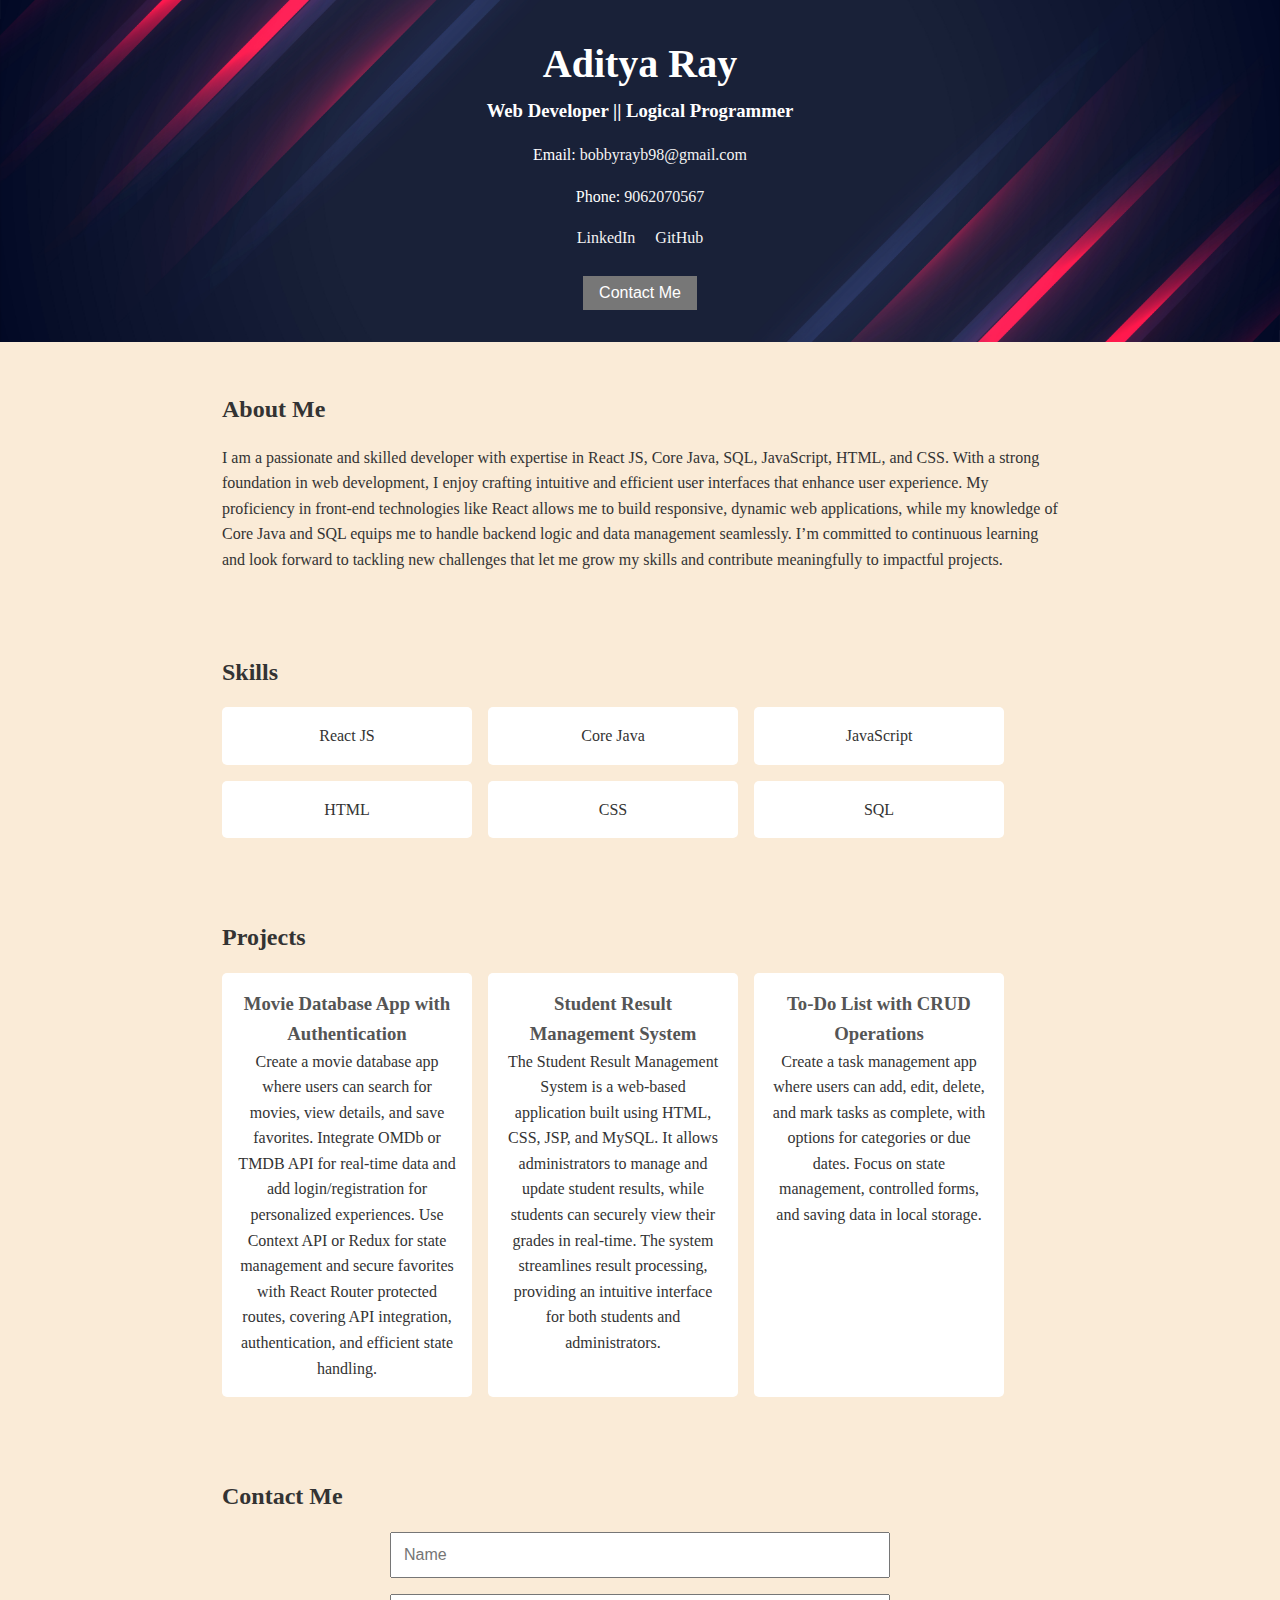
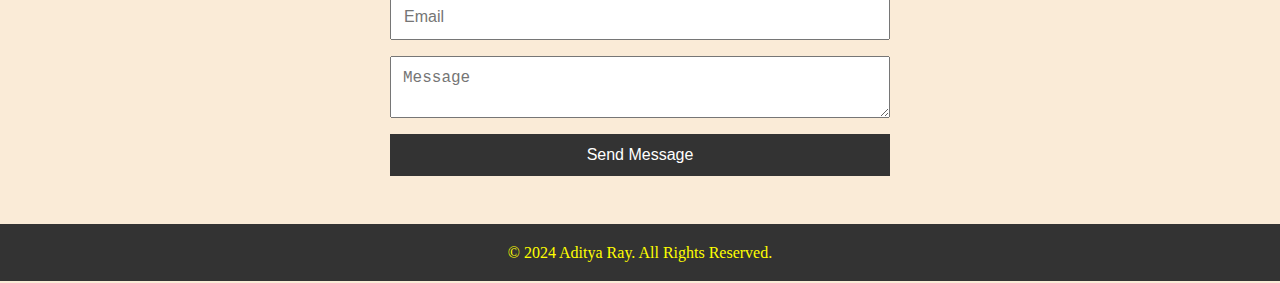
<file: Index.htm>
<!DOCTYPE html>
<html lang="en">
<head>
    <meta charset="UTF-8">
    <meta name="viewport" content="width=device-width, initial-scale=1.0">
    <title>Aditya Ray - Portfolio</title>
    <link rel="stylesheet" href="style.css">
</head>
<body>

    <!-- Header Section -->
    <header>
        <div>
        <h1>Aditya Ray</h1>
        <h3>Web Developer || Logical Programmer</h3>
        <div class="contact-info">
            <p>Email: <a href="mailto:bobbyrayb98@gmail.com">bobbyrayb98@gmail.com</a></p>
            <p>Phone: <a href="tel:9062070567">9062070567</a></p>
            <div class="social-links">
                <a href="https://www.linkedin.com/in/aditya-ray-7772b7215/" target="_blank">LinkedIn</a>
                <a href="https://github.com/aditya4455" target="_blank">GitHub</a>
            </div>
        </div><br>
        <button  onclick="scrollToSection('contact')">Contact Me</button>
        </div>
    </header>

    <!-- About Section -->
    <section id="about">
        <h2>About Me</h2>
        <p>I am a passionate and skilled developer with expertise in React JS, Core Java, SQL, 
        JavaScript, HTML, and CSS. With a strong foundation in web development, I enjoy crafting
         intuitive and efficient user interfaces that enhance user experience. My proficiency in
          front-end technologies like React allows me to build responsive, dynamic web applications, 
          while my knowledge of Core Java and SQL equips me to handle backend logic and data management
           seamlessly. I’m committed to continuous learning and look forward to tackling new challenges 
           that let me grow my skills and contribute meaningfully to impactful projects.</p>
    </section>

    <!-- Skills Section -->
    <section id="skills">
        <h2>Skills</h2>
        <div class="skills-list">
            <div class="skill-item">React JS</div>
            <div class="skill-item">Core Java</div>
            <div class="skill-item">JavaScript</div>
            <div class="skill-item">HTML</div>
            <div class="skill-item">CSS</div>
            <div class="skill-item">SQL</div>            
        </div>
    </section>

    <!-- Projects Section -->
    <section id="projects">
        <h2>Projects</h2>
        <div class="project-list">
            <div class="project-item">
                <h3>Movie Database App with Authentication</h3>
                <p>Create a movie database app where users can search for movies, view details, and 
                save favorites. Integrate OMDb or TMDB API for real-time data and add login/registration
                 for personalized experiences. Use Context API or Redux for state management and secure
                  favorites with React Router protected routes, covering API integration, authentication,
                   and efficient state handling.</p>
            </div>
            <div class="project-item">
                <h3>Student Result Management System</h3>
                <p>The Student Result Management System is a web-based application built using HTML, CSS,
                 JSP, and MySQL. It allows administrators to manage and update student results, while
                  students can securely view their grades in real-time. The system streamlines result
                   processing, providing an intuitive interface for both students and administrators.</p>
            </div>
            <div class="project-item">
                <h3>To-Do List with CRUD Operations</h3>
                <p>Create a task management app where users can add, edit, delete, and mark tasks
                 as complete, with options for categories or due dates. Focus on state management, 
                 controlled forms, and saving data in local storage.</p>
            </div>
        </div>
    </section>

    <!-- Contact Section -->
    <section id="contact">
        <h2>Contact Me</h2>
        <form action="https://api.web3forms.com/submit  " method="POST">
        <input type="hidden" name="access_key" value="85f28e96-c0fa-4f46-81f4-2878bd6d3572">
            <input type="text" placeholder="Name" name="name" required>
            <input type="email" placeholder="Email" name="email" required>
            <textarea placeholder="Message" name="message" required></textarea>
            <button type="submit">Send Message</button>
        </form>
    </section>

    <!-- Footer Section -->
    <footer>
        <p>&copy; 2024 Aditya Ray. All Rights Reserved.</p>
    </footer>

    <script src="script.js"></script>
</body>
</html>
</file>
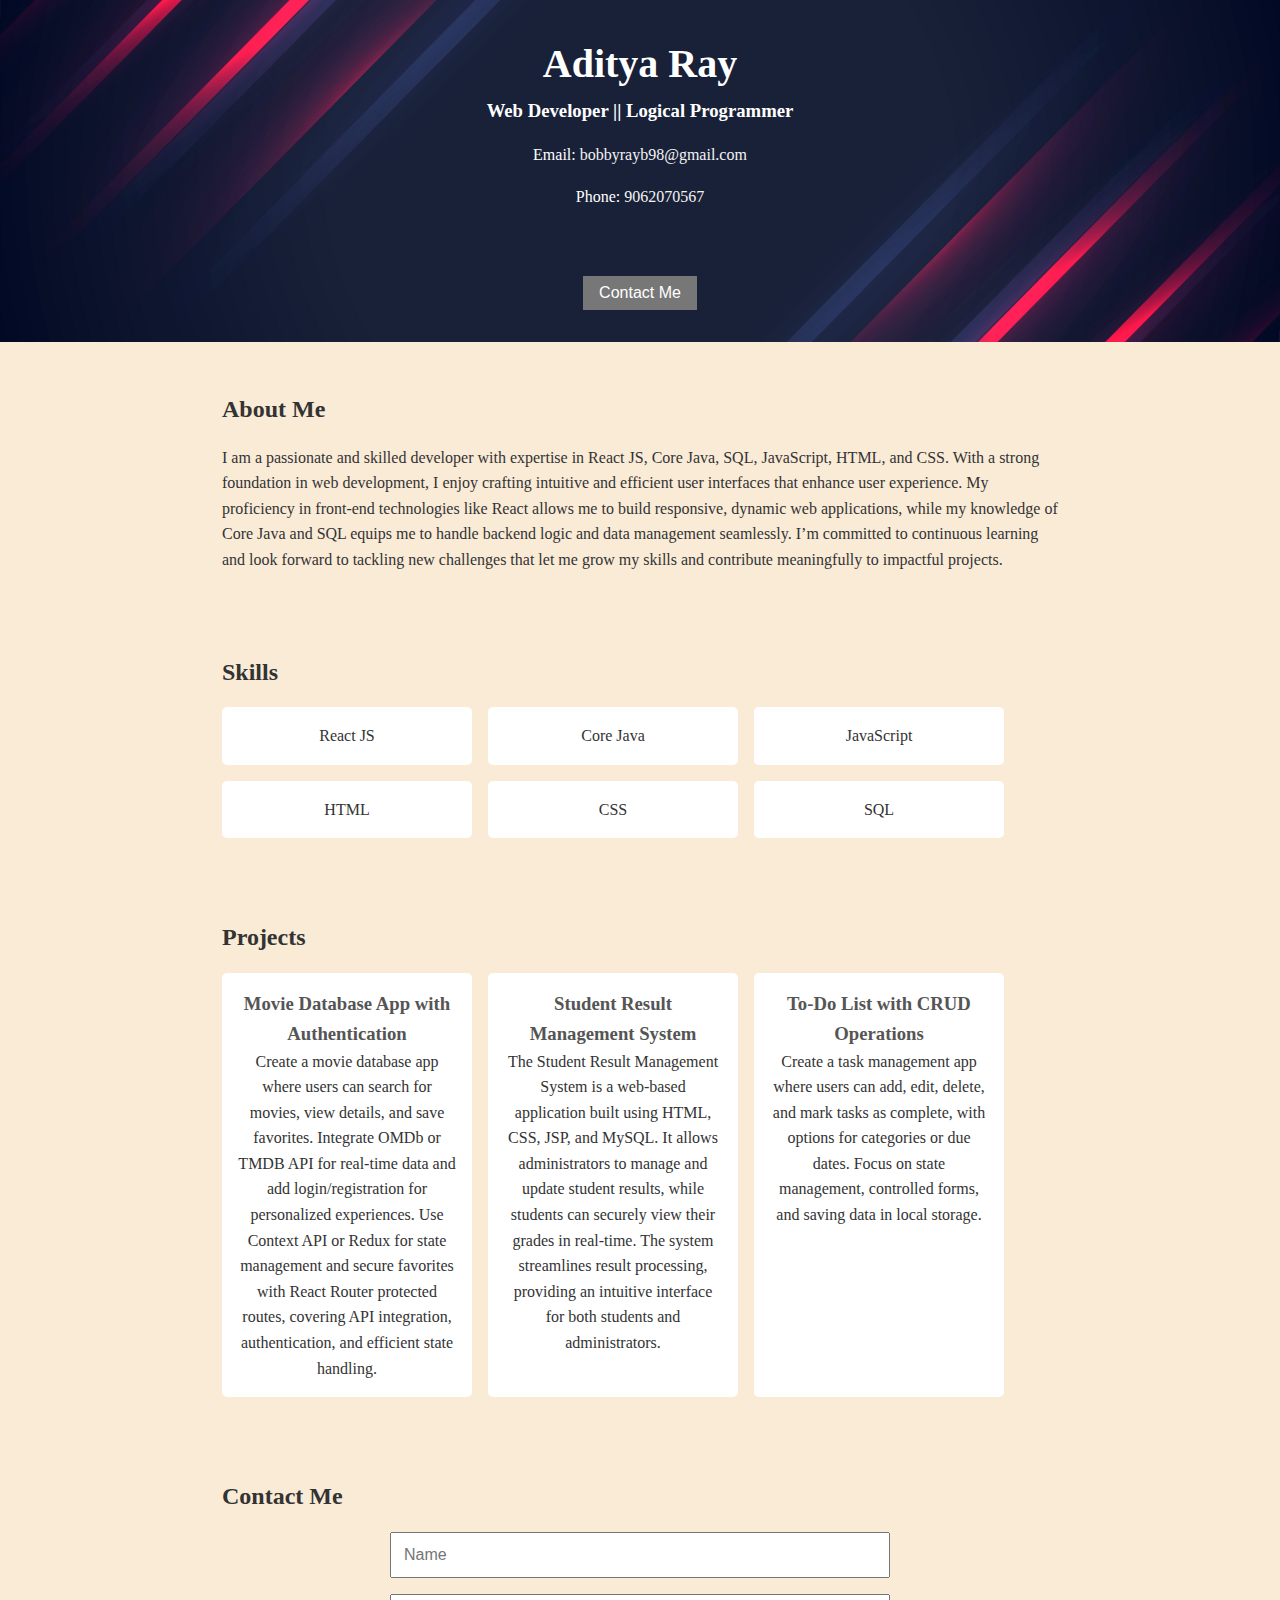
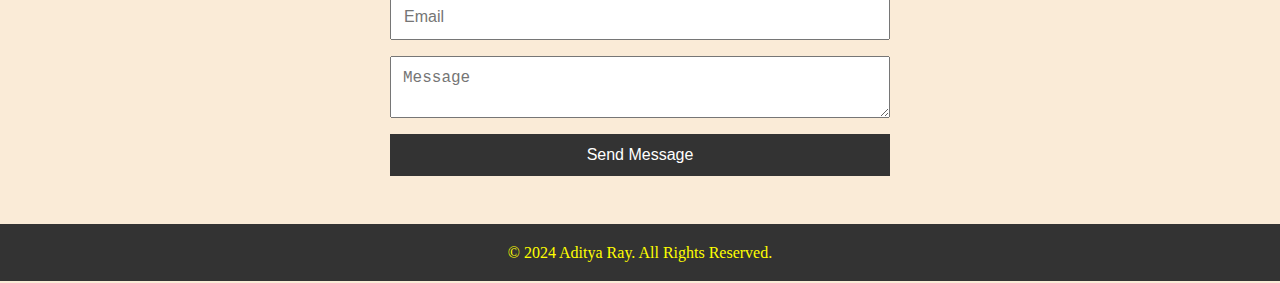
<file: index.html>
<!DOCTYPE html>
<html lang="en">
<head>
    <meta charset="UTF-8">
    <meta name="viewport" content="width=device-width, initial-scale=1.0">
    <title>Aditya Ray - Portfolio</title>
    <link rel="stylesheet" href="style.css">
    <link rel="stylesheet" href="https://cdnjs.cloudflare.com/ajax/libs/font-awesome/6.6.0/css/all.min.css" integrity="sha512-Kc323vGBEqzTmouAECnVceyQqyqdsSiqLQISBL29aUW4U/M7pSPA/gEUZQqv1cwx4OnYxTxve5UMg5GT6L4JJg==" crossorigin="anonymous" referrerpolicy="no-referrer" />
</head>
<body>

    <!-- Header Section -->
    <header>
        <div>
        <h1>Aditya Ray</h1>
        <h3>Web Developer || Logical Programmer</h3>
        <div class="contact-info">
            <p>Email: <a href="mailto:bobbyrayb98@gmail.com">bobbyrayb98@gmail.com</a></p>
            <p>Phone: <a href="tel:9062070567">9062070567</a></p>
            <div class="social-links">
                <a href="https://www.linkedin.com/in/aditya-ray-7772b7215/" target="_blank">
                    <i class="fa-brands fa-linkedin" id="linkedin"></i>
                <!-- <img class="socialmediaimage" src="Linkedin-logo1.png" height="50px"> -->
                </a>
                <a href="https://github.com/aditya4455" target="_blank">
                    <i class="fa-brands fa-square-github" id="github"></i>
                    <!-- <img class="socialmediaimage" src="github-logo.png" height="50px"> -->
                </a>
                <a href="https://x.com/AdityaR20727354" target="_blank">
                    <i class="fa-brands fa-x-twitter" id="twitter"></i>
                    <!-- <img class="socialmediaimage" src="github-logo.png" height="50px"> -->
                </a>
                <a href="https://www.facebook.com/theaestheticaditya" target="_blank">
                    <i class="fa-brands fa-square-facebook" id="facebook"></i>
                    <!-- <img class="socialmediaimage" src="github-logo.png" height="50px"> -->
                </a>
            </div>
        </div><br>
        <button  onclick="scrollToSection('contact')">Contact Me</button>
        </div>
    </header>

    <!-- About Section -->
    <section id="about">
        <h2>About Me</h2>
        <p>I am a passionate and skilled developer with expertise in React JS, Core Java, SQL, 
        JavaScript, HTML, and CSS. With a strong foundation in web development, I enjoy crafting
         intuitive and efficient user interfaces that enhance user experience. My proficiency in
          front-end technologies like React allows me to build responsive, dynamic web applications, 
          while my knowledge of Core Java and SQL equips me to handle backend logic and data management
           seamlessly. I’m committed to continuous learning and look forward to tackling new challenges 
           that let me grow my skills and contribute meaningfully to impactful projects.</p>
    </section>

    <!-- Skills Section -->
    <section id="skills">
        <h2>Skills</h2>
        <div class="skills-list">
            <div class="skill-item">React JS</div>
            <div class="skill-item">Core Java</div>
            <div class="skill-item">JavaScript</div>
            <div class="skill-item">HTML</div>
            <div class="skill-item">CSS</div>
            <div class="skill-item">SQL</div>            
        </div>
    </section>

    <!-- Projects Section -->
    <section id="projects">
        <h2>Projects</h2>
        <div class="project-list">
            <div class="project-item">
                <h3>Movie Database App with Authentication</h3>
                <p>Create a movie database app where users can search for movies, view details, and 
                save favorites. Integrate OMDb or TMDB API for real-time data and add login/registration
                 for personalized experiences. Use Context API or Redux for state management and secure
                  favorites with React Router protected routes, covering API integration, authentication,
                   and efficient state handling.</p>
            </div>
            <div class="project-item">
                <h3>Student Result Management System</h3>
                <p>The Student Result Management System is a web-based application built using HTML, CSS,
                 JSP, and MySQL. It allows administrators to manage and update student results, while
                  students can securely view their grades in real-time. The system streamlines result
                   processing, providing an intuitive interface for both students and administrators.</p>
            </div>
            <div class="project-item">
                <h3>To-Do List with CRUD Operations</h3>
                <p>Create a task management app where users can add, edit, delete, and mark tasks
                 as complete, with options for categories or due dates. Focus on state management, 
                 controlled forms, and saving data in local storage.</p>
            </div>
        </div>
    </section>

    <!-- Contact Section -->
    <section id="contact">
        <h2>Contact Me</h2>
        <form action="https://api.web3forms.com/submit  " method="POST">
        <input type="hidden" name="access_key" value="85f28e96-c0fa-4f46-81f4-2878bd6d3572">
            <input type="text" placeholder="Name" name="name" required>
            <input type="email" placeholder="Email" name="email" required>
            <textarea placeholder="Message" name="message" required></textarea>
            <button type="submit">Send Message</button>
        </form>
    </section>

    <!-- Footer Section -->
    <footer>
        <p>&copy; 2024 Aditya Ray. All Rights Reserved.</p>
    </footer>

    <script src="script.js"></script>
</body>
</html>
</file>
<file: style.css>
* {
    margin: 0;
    padding: 0;
    box-sizing: border-box;
}

body {
    font-family: Cambria, Cochin, Georgia, Times, 'Times New Roman', serif;
    color: #333;
    background-color: antiquewhite;
    line-height: 1.6;
}

header {
    background-image: url('23964.jpg');
    background-size: cover;
    background-position: center;
    color: #fff;
    padding: 2rem;
    text-align: center;
}

header h1 {
    font-size: 2.5rem;
}

header p {
    margin: 1rem 0;
}

header button {
    padding: 0.5rem 1rem;
    font-size: 1rem;
    border: none;
    background-color: #777;
    color: #fff;
    cursor: pointer;
}
header button:hover{
    background-color: #555;
}

section {
    padding: 2rem;
    margin: 1rem auto;
    max-width: 900px;
}

h2 {
    margin-bottom: 1rem;
    color: #333;
}

.skills-list, .project-list {
    display: flex;
    flex-wrap: wrap;
    gap: 1rem;
}

.skill-item, .project-item {
    background-color: #fff;
    padding: 1rem;
    border-radius: 5px;
    width: 100%;
    max-width: 250px;
    text-align: center;
}

.project-item h3 {
    color: #555;
}

form {
    display: flex;
    flex-direction: column;
    gap: 1rem;
    max-width: 500px;
    margin: auto;
}

input, textarea, button {
    padding: 0.75rem;
    font-size: 1rem;
}

button {
    background-color: #333;
    color: #fff;
    cursor: pointer;
    border: none;
}
button:hover{
    background-color: #555;
}
footer {
    text-align: center;
    padding: 1rem;
    background-color: #333;
    color: yellow;
}


/* updated with header */

.contact-info {
    flex: 1;
    text-align: center;
    font-size: 1rem;
}


.contact-info a {
    color: #f4f4f4;
    text-decoration: none;
}

.contact-info a:hover {
    text-decoration: underline;
}

.social-links {
    margin-top: 0.5rem;
}

.social-links a {
    margin: 0 0.5rem;
    color: #f4f4f4;
    text-decoration: none;
}

.social-links a:hover {
    color: #ddd;
}
</file>
